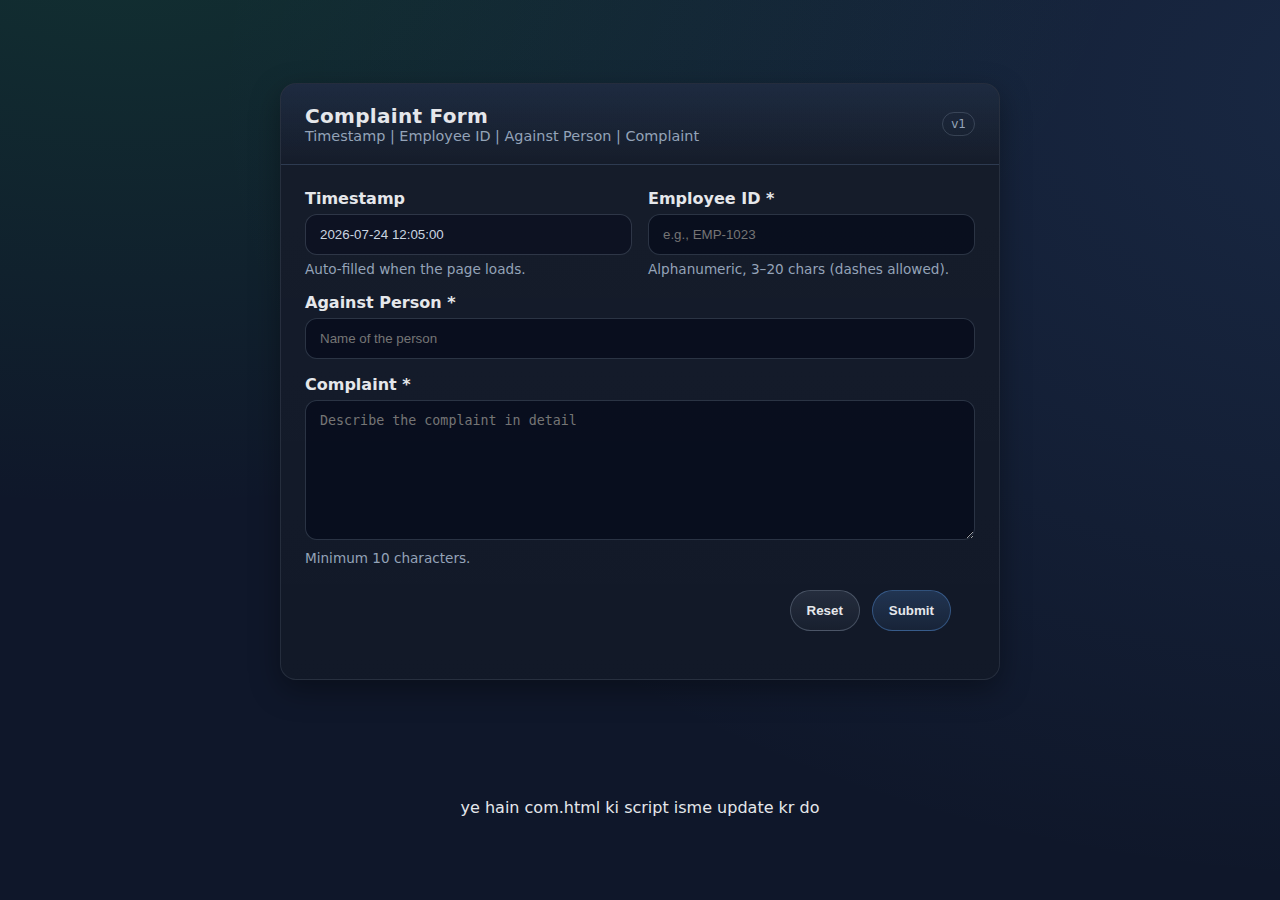
<file: com.html>
<!DOCTYPE html>
<html lang="en">
<head>
  <meta charset="UTF-8" />
  <meta name="viewport" content="width=device-width, initial-scale=1" />
  <title>Complaint Form</title>
  <style>
    :root {
      --bg: #0f172a;          /* slate-900 */
      --panel: #111827;       /* gray-900 */
      --muted: #94a3b8;       /* slate-400 */
      --text: #e5e7eb;        /* gray-200 */
      --accent: #22c55e;      /* green-500 */
      --accent-2: #60a5fa;    /* blue-400 */
      --error: #ef4444;       /* red-500 */
      --ring: rgba(96,165,250,.35);
    }

    * { box-sizing: border-box; }
    html, body { height: 100%; }
    body {
      margin: 0; font-family: ui-sans-serif, system-ui, -apple-system, Segoe UI, Roboto, Noto Sans, Ubuntu, Cantarell, Helvetica Neue, Arial, "Apple Color Emoji", "Segoe UI Emoji";
      background: radial-gradient(1000px 600px at 10% -10%, rgba(34,197,94,.15), transparent),
                  radial-gradient(1200px 800px at 110% 10%, rgba(96,165,250,.12), transparent),
                  var(--bg);
      color: var(--text);
      display: grid; place-items: center; padding: 24px;
    }

    .card {
      width: 100%; max-width: 720px; background: linear-gradient(180deg, rgba(255,255,255,.02), transparent 120%), var(--panel);
      border: 1px solid rgba(148,163,184,.15); border-radius: 16px; box-shadow: 0 10px 30px rgba(0,0,0,.35);
      overflow: hidden;
    }

    .header {
      padding: 20px 24px; border-bottom: 1px solid rgba(148,163,184,.15);
      display: flex; align-items: center; justify-content: space-between; gap: 12px;
      background: linear-gradient(180deg, rgba(96,165,250,.1), transparent);
    }
    .title { font-size: 1.25rem; font-weight: 700; letter-spacing: .3px; }
    .subtitle { color: var(--muted); font-size: .9rem; }

    form { padding: 24px; display: grid; gap: 16px; }

    .grid { display: grid; gap: 16px; grid-template-columns: 1fr; }
    @media (min-width: 720px) { .grid.two { grid-template-columns: 1fr 1fr; } }

    label { display: block; font-weight: 600; margin-bottom: 6px; }

    input[type="text"], input[type="number"], input[type="datetime-local"], textarea {
      width: 100%; padding: 12px 14px; border-radius: 12px; border: 1px solid rgba(148,163,184,.25);
      background: rgba(2,6,23,.6); color: var(--text); outline: none; transition: box-shadow .2s, border-color .2s, background .2s;
    }

    input[readonly] { background: rgba(2,6,23,.4); color: #cbd5e1; }

    textarea { min-height: 140px; resize: vertical; }
    input:focus, textarea:focus { border-color: var(--accent-2); box-shadow: 0 0 0 6px var(--ring); }

    .help { font-size: .85rem; color: var(--muted); margin-top: 6px; }
    .error { font-size: .85rem; color: var(--error); margin-top: 6px; display: none; }

    .actions { display: flex; gap: 12px; justify-content: flex-end; padding: 8px 24px 24px; }

    button {
      appearance: none; border: 1px solid transparent; border-radius: 999px; padding: 12px 16px; font-weight: 700; cursor: pointer;
      background: linear-gradient(180deg, rgba(34,197,94,.15), rgba(34,197,94,.05)); color: var(--text);
    }
    button.primary { background: linear-gradient(180deg, rgba(96,165,250,.2), rgba(96,165,250,.08)); border-color: rgba(96,165,250,.35); }
    button.secondary { background: linear-gradient(180deg, rgba(148,163,184,.15), rgba(148,163,184,.05)); border-color: rgba(148,163,184,.35); }

    .success {
      display: none; margin: 18px 24px 0; padding: 12px 14px; border-radius: 12px; border: 1px solid rgba(34,197,94,.35);
      background: linear-gradient(180deg, rgba(34,197,94,.12), rgba(34,197,94,.05)); color: #d1fae5; font-size: .95rem;
    }

    /* tiny badge */
    .badge { font-size: .75rem; padding: 4px 8px; border-radius: 999px; border: 1px solid rgba(148,163,184,.25); color: var(--muted); }
  </style>
</head>
<body>
  <div class="card" role="region" aria-labelledby="formTitle">
    <div class="header">
      <div>
        <div id="formTitle" class="title">Complaint Form</div>
        <div class="subtitle">Timestamp | Employee ID | Against Person | Complaint</div>
      </div>
      <span class="badge">v1</span>
    </div>

    <form id="complaintForm" novalidate>
      <div class="grid two">
        <!-- Timestamp -->
        <div>
          <label for="timestamp">Timestamp</label>
          <input type="text" id="timestamp" name="timestamp" readonly aria-readonly="true" />
          <div class="help">Auto-filled when the page loads.</div>
        </div>

        <!-- Employee ID -->
        <div>
          <label for="employeeId">Employee ID <span aria-hidden="true">*</span></label>
          <input type="text" id="employeeId" name="employeeId" placeholder="e.g., EMP-1023" required pattern="[A-Za-z0-9-]{3,20}" />
          <div class="help">Alphanumeric, 3–20 chars (dashes allowed).</div>
          <div class="error" id="employeeIdError">Please enter a valid Employee ID (3–20 letters/numbers, dashes allowed).</div>
        </div>
      </div>

      <!-- Against Person -->
      <div>
        <label for="against">Against Person <span aria-hidden="true">*</span></label>
        <input type="text" id="against" name="against" placeholder="Name of the person" required />
        <div class="error" id="againstError">This field is required.</div>
      </div>

      <!-- Complaint -->
      <div>
        <label for="complaint">Complaint <span aria-hidden="true">*</span></label>
        <textarea id="complaint" name="complaint" placeholder="Describe the complaint in detail" required minlength="10"></textarea>
        <div class="help">Minimum 10 characters.</div>
        <div class="error" id="complaintError">Please enter at least 10 characters.</div>
      </div>

      <div class="actions">
        <button type="reset" class="secondary">Reset</button>
        <button type="submit" class="primary">Submit</button>
      </div>
    </form>

    <div class="success" id="successMsg" role="status" aria-live="polite">✅ Complaint submitted (demo). Your data is shown in the console and below.</div>

    <div id="preview" style="padding: 16px 24px 24px; display:none;">
      <pre id="previewJson" style="margin:0; white-space:pre-wrap; word-break:break-word; color:#cbd5e1;"></pre>
    </div>
  </div>

  <script>
    // Format timestamp as YYYY-MM-DD HH:MM:SS (local time)
    function formatTimestamp(d) {
      const pad = (n) => String(n).padStart(2, '0');
      const yyyy = d.getFullYear();
      const mm = pad(d.getMonth() + 1);
      const dd = pad(d.getDate());
      const hh = pad(d.getHours());
      const mi = pad(d.getMinutes());
      const ss = pad(d.getSeconds());
      return `${yyyy}-${mm}-${dd} ${hh}:${mi}:${ss}`;
    }

    // Initialize timestamp on load
    const tsInput = document.getElementById('timestamp');
    tsInput.value = formatTimestamp(new Date());

    // Update timestamp every second (optional; comment out if not needed)
    setInterval(() => { tsInput.value = formatTimestamp(new Date()); }, 1000);

    // Simple validation + preview on submit
    const form = document.getElementById('complaintForm');
    const successMsg = document.getElementById('successMsg');
    const preview = document.getElementById('preview');
    const previewJson = document.getElementById('previewJson');

    function show(id, on) { const el = document.getElementById(id); if (el) el.style.display = on ? 'block' : 'none'; }

    form.addEventListener('submit', (e) => {
      e.preventDefault();
      // reset errors
      ['employeeIdError', 'againstError', 'complaintError'].forEach(id => show(id, false));

      const data = {
        timestamp: tsInput.value.trim(),
        employeeId: document.getElementById('employeeId').value.trim(),
        against: document.getElementById('against').value.trim(),
        complaint: document.getElementById('complaint').value.trim()
      };

      let valid = true;

      // Employee ID validation (pattern already on input)
      const emp = document.getElementById('employeeId');
      if (!emp.checkValidity()) { show('employeeIdError', true); valid = false; }

      // Against Person required
      if (!data.against) { show('againstError', true); valid = false; }

      // Complaint length
      if (data.complaint.length < 10) { show('complaintError', true); valid = false; }

      if (!valid) return;

      // Simulate submit — here you would POST to your backend/Google Apps Script endpoint
      console.log('Submitting complaint:', data);

      // UX feedback
      successMsg.style.display = 'block';
      preview.style.display = 'block';
      previewJson.textContent = JSON.stringify(data, null, 2);

      // Optional: actually reset textarea/against but keep timestamp fresh
      // form.reset();
      // tsInput.value = formatTimestamp(new Date());
    });
  </script>
</body>
</html>

ye hain com.html ki script isme update kr do
</file>
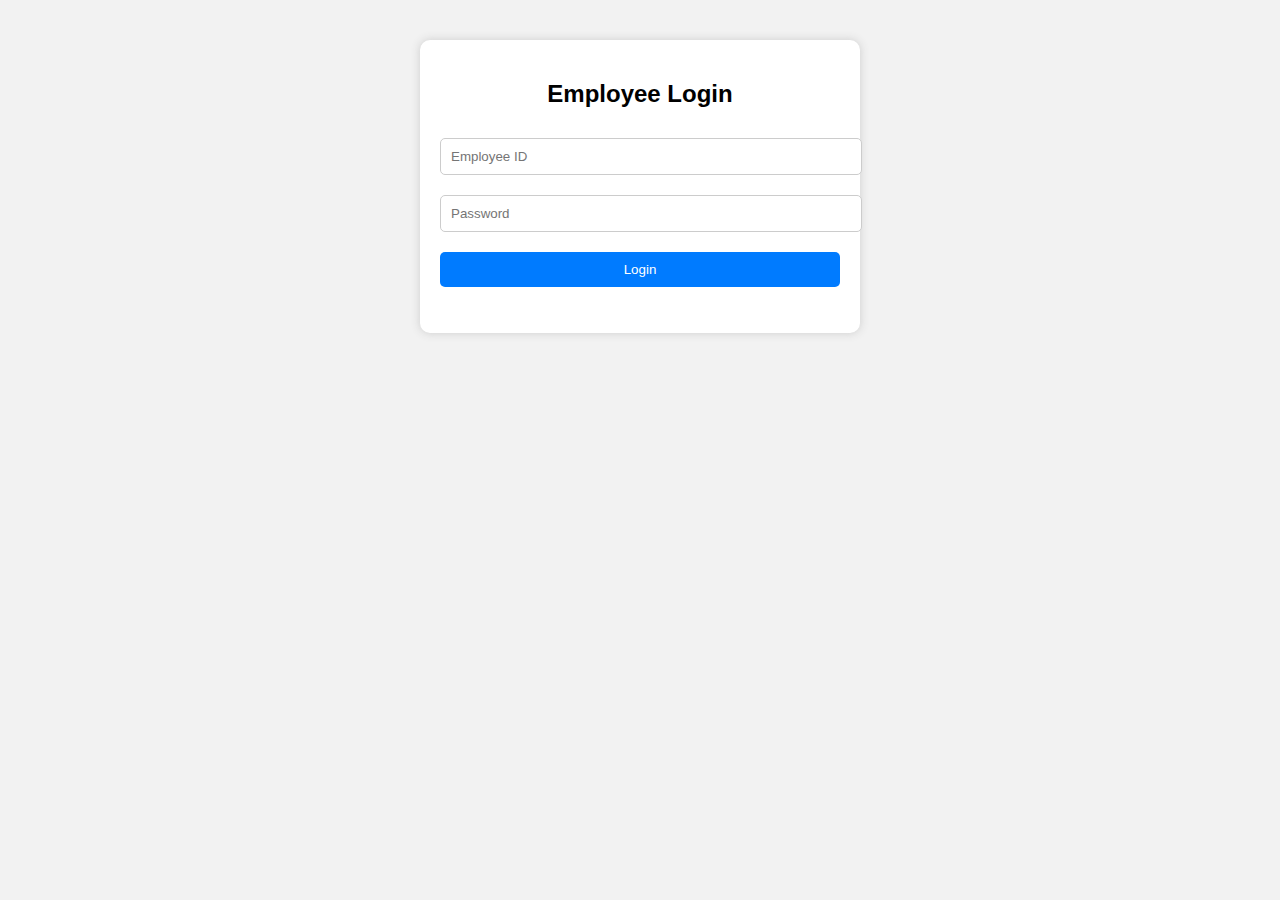
<file: EMP.HTML>
<!DOCTYPE html>
<html>
<head>
  <title>Employee Portal</title>
  <style>
    body {
      font-family: Arial;
      background-color: #f2f2f2;
      margin: 0;
      padding: 40px;
    }
    .container {
      max-width: 400px;
      margin: auto;
      background: white;
      padding: 20px;
      border-radius: 10px;
      box-shadow: 0 0 10px #ccc;
    }
    h2 {
      text-align: center;
    }
    input, button {
      width: 100%;
      padding: 10px;
      margin: 10px 0;
      border-radius: 5px;
      border: 1px solid #ccc;
    }
    button {
      background-color: #007BFF;
      color: white;
      border: none;
      cursor: pointer;
    }
    #profile {
      display: none;
    }
    .error {
      color: red;
      text-align: center;
    }
  </style>
</head>
<body>

<div class="container" id="login">
  <h2>Employee Login</h2>
  <input type="text" id="empId" placeholder="Employee ID" />
  <input type="password" id="password" placeholder="Password" />
  <button onclick="login()">Login</button>
  <p class="error" id="errorMsg"></p>
</div>

<div class="container" id="profile">
  <h2>Welcome, <span id="empName"></span></h2>
  <p><strong>Emp ID:</strong> <span id="empID"></span></p>
  <p><strong>Department:</strong> <span id="department"></span></p>
  <p><strong>Leaves Taken:</strong> <span id="leavesTaken"></span> / <span id="totalLeaves"></span></p>
  <p><strong>Attendance:</strong> <span id="attendance"></span></p>
</div>

<script>
  async function login() {
    const empId = document.getElementById("empId").value.trim();
    const password = document.getElementById("password").value.trim();
    const errorMsg = document.getElementById("errorMsg");
    errorMsg.textContent = "";

    if (!empId || !password) {
      errorMsg.textContent = "Please enter both Employee ID and Password.";
      return;
    }

    const url = "https://script.google.com/macros/s/AKfycbzwxQPojqkdeSHmIXyO4dCABlREXYkL2B51ZKP1K5MNNpTDvanNCPHAT2OluD35lbqS/exec"; // 👈 Replace with your deployed URL

    const formData = new FormData();
    formData.append("empId", empId);
    formData.append("password", password);

    try {
      const res = await fetch(url, {
        method: "POST",
        body: formData
      });

      const data = await res.json();

      if (data.success) {
        document.getElementById("login").style.display = "none";
        document.getElementById("profile").style.display = "block";
        document.getElementById("empName").textContent = data.name;
        document.getElementById("empID").textContent = data.empId;
        document.getElementById("department").textContent = data.department;
        document.getElementById("leavesTaken").textContent = data.leavesTaken;
        document.getElementById("totalLeaves").textContent = data.totalLeaves;
        document.getElementById("attendance").textContent = data.attendance;
      } else {
        errorMsg.textContent = data.message || "Invalid credentials.";
      }
    } catch (error) {
      errorMsg.textContent = "Login failed. Please try again.";
    }
  }
</script>

</body>
</html>
</file>
